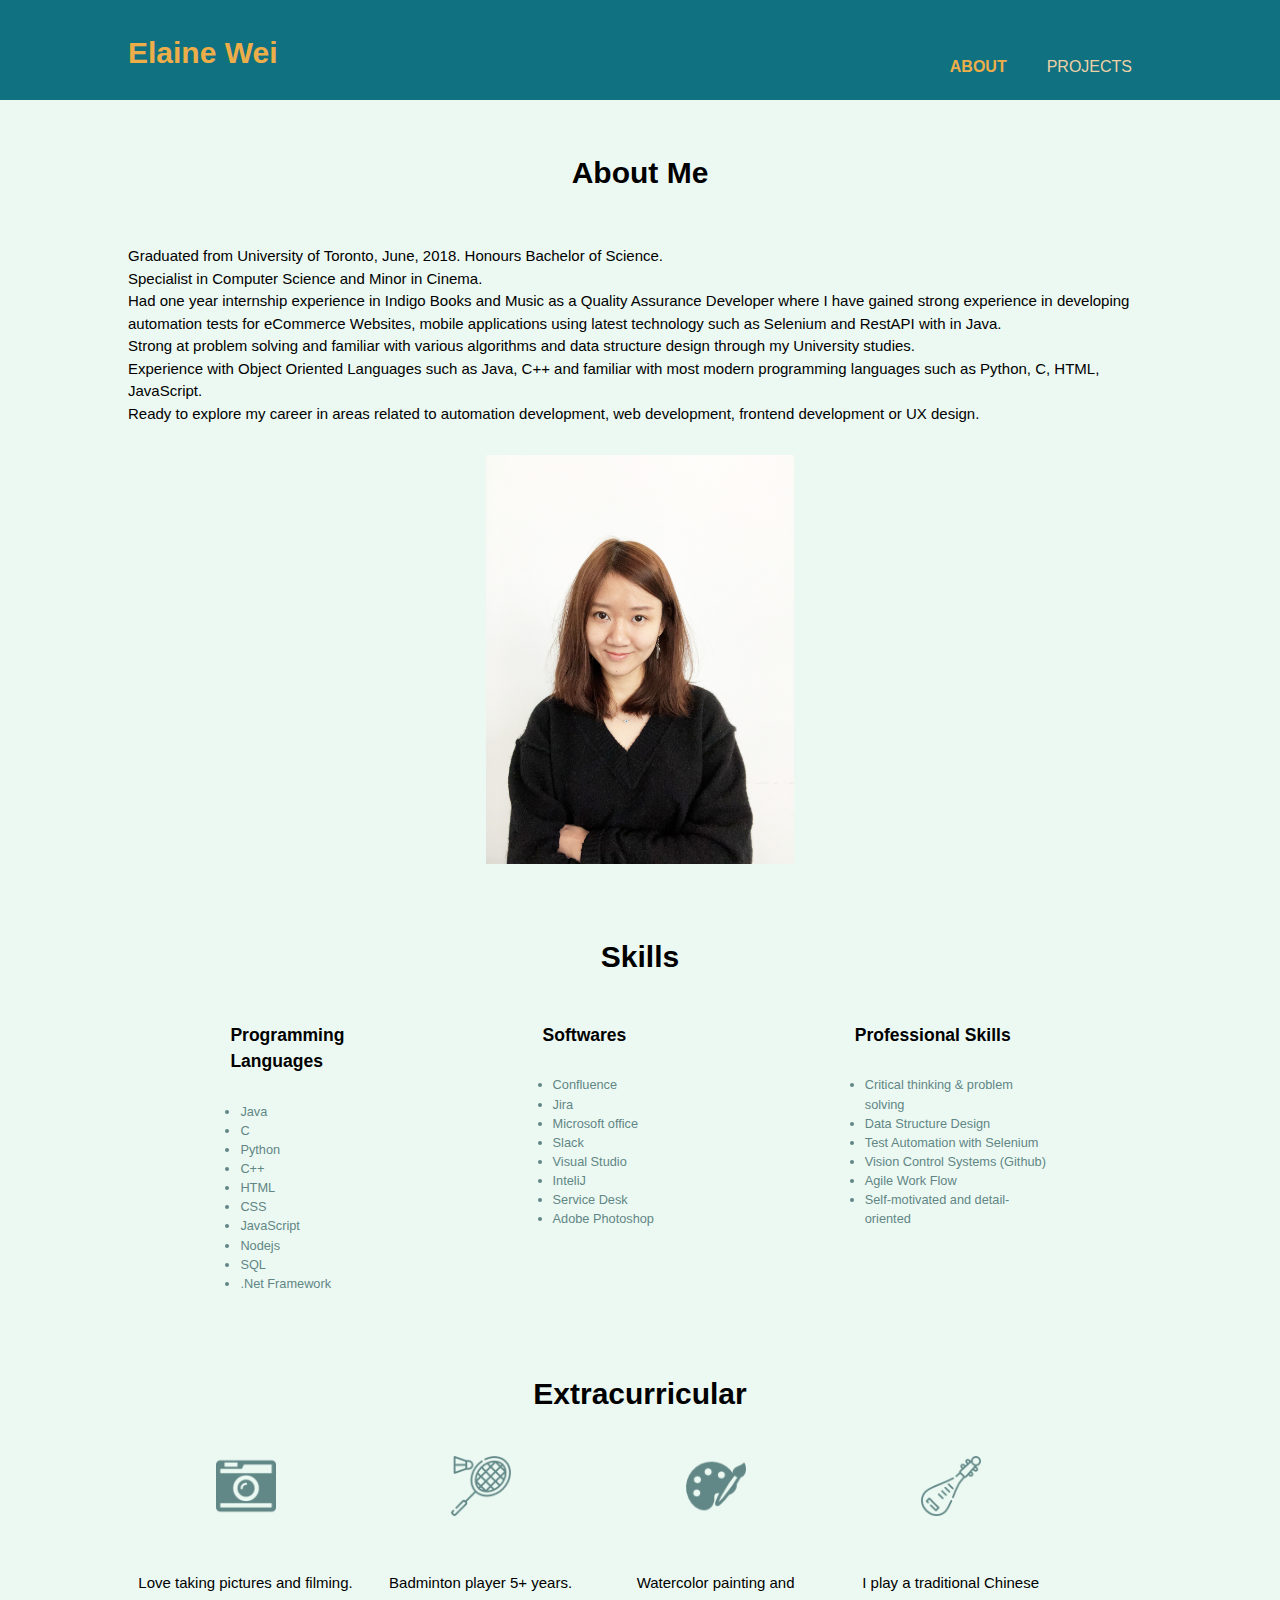
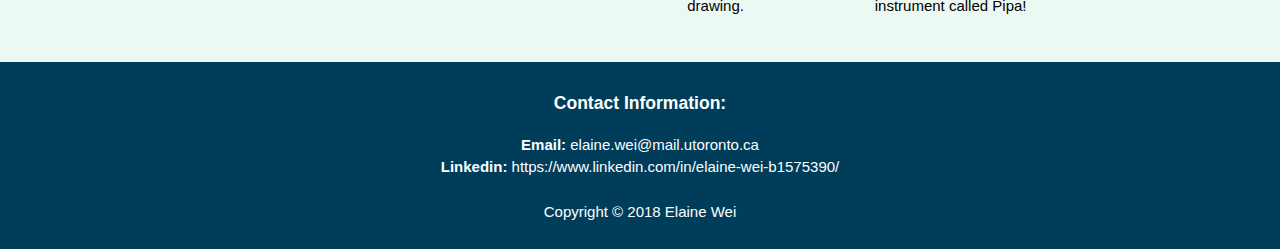
<file: index.html>
<!DOCTYPE html>
<html lang="en" dir="ltr">
  <head>
    <meta charset="utf-8">
    <meta name="viewport" content="width=device-width">
    <meta name="description" content="Professional web design">
    <meta name="author" content="Elaine Wei">
    <title>Elaine Wei | Welcome </title>
    <link rel="stylesheet" href="./css/style.css">
  </head>
  <body>
    <header>
      <div class="container">
        <div id="branding">
          <h1><span class="highlight">Elaine Wei </span></h1>
        </div>
        <nav>
          <ul>
            <li class="current"><a href="index.html">About</a></li>
            <li><a href="project.html">Projects</a></li>
          </ul>
        </nav>
      </div>
    </header>

    <section id="profile">
      <div class="container">
        <h1>About Me</h1>
        <p>Graduated from University of Toronto, June, 2018.  Honours Bachelor of Science.<br/>
        Specialist in Computer Science and Minor in Cinema.<br/>
        Had one year internship experience in Indigo Books and Music as a Quality Assurance Developer where I
        have gained strong experience in developing automation tests for eCommerce Websites, mobile applications using
        latest technology such as Selenium and RestAPI with in Java. </br>
        Strong at problem solving and familiar with various algorithms and data structure design through my University studies. </br>
        Experience with Object Oriented Languages such as Java, C++ and familiar with most modern programming languages such as Python, C, HTML, JavaScript. </br>
        Ready to explore my career in areas related to automation development, web development, frontend development or UX design. </br>
        </p>
        <img src="./img/mypicture.JPG">
      </div>
    </section>

    <section id="skills">
      <div class="container">
        <h1>Skills</h1>
        <div class="skill">
          <h3> Programming Languages </h3>
            <ul style="list-style-type:disc">
              <li> Java </li>
              <li> C </li>
              <li> Python </li>
              <li> C++ </li>
              <li> HTML </li>
              <li> CSS </li>
              <li> JavaScript </li>
              <li> Nodejs </li>
              <li> SQL </li>
              <li> .Net Framework </li>
            </ul>
        </div>
        <div class="skill">
          <h3> Softwares </h3>
            <ul style="list-style-type:disc">
              <li> Confluence </li>
              <li> Jira </li>
              <li> Microsoft office </li>
              <li> Slack </li>
              <li> Visual Studio </li>
              <li> InteliJ </li>
              <li> Service Desk </li>
              <li> Adobe Photoshop </li>
            </ul>
        </div>

        <div class="skill">
          <h3> Professional Skills  </h3>
            <ul style="list-style-type:disc">
              <li> Critical thinking & problem solving </li>
              <li> Data Structure Design </li>
              <li> Test Automation with Selenium </li>
              <li> Vision Control Systems (Github) </li>
              <li> Agile Work Flow </li>
              <li> Self-motivated and detail-oriented </li>
            </ul>
        </div>

      </div>
    </section>

    <section id="interests">
      <div class="container">
        <h1>Extracurricular</h1>
        <div class="interest">
          <img src="./img/camera.png">
          <p> Love taking pictures and filming. </p>
        </div>
        <div class="interest">
          <img src="./img/badminton.png">
          <p> Badminton player 5+ years. </p>
        </div>
        <div class="interest">
          <img src="./img/paint.png">
          <p> Watercolor painting and drawing. </p>
        </div>
        <div class="interest">
          <img src="./img/pipa.png">
          <p> I play a traditional Chinese instrument called Pipa! </p>
        </div>
        <p> <br/>
     </p>
      </div>
    </section>

    <footer>
      <h3> Contact Information: </h3>
      <p> <b>Email:</b> elaine.wei@mail.utoronto.ca <br/>
      <b>Linkedin:</b> https://www.linkedin.com/in/elaine-wei-b1575390/ <br/> <br/>
      Copyright &copy; 2018 Elaine Wei </p>
    </footer>



  </body>
</html>
</file>
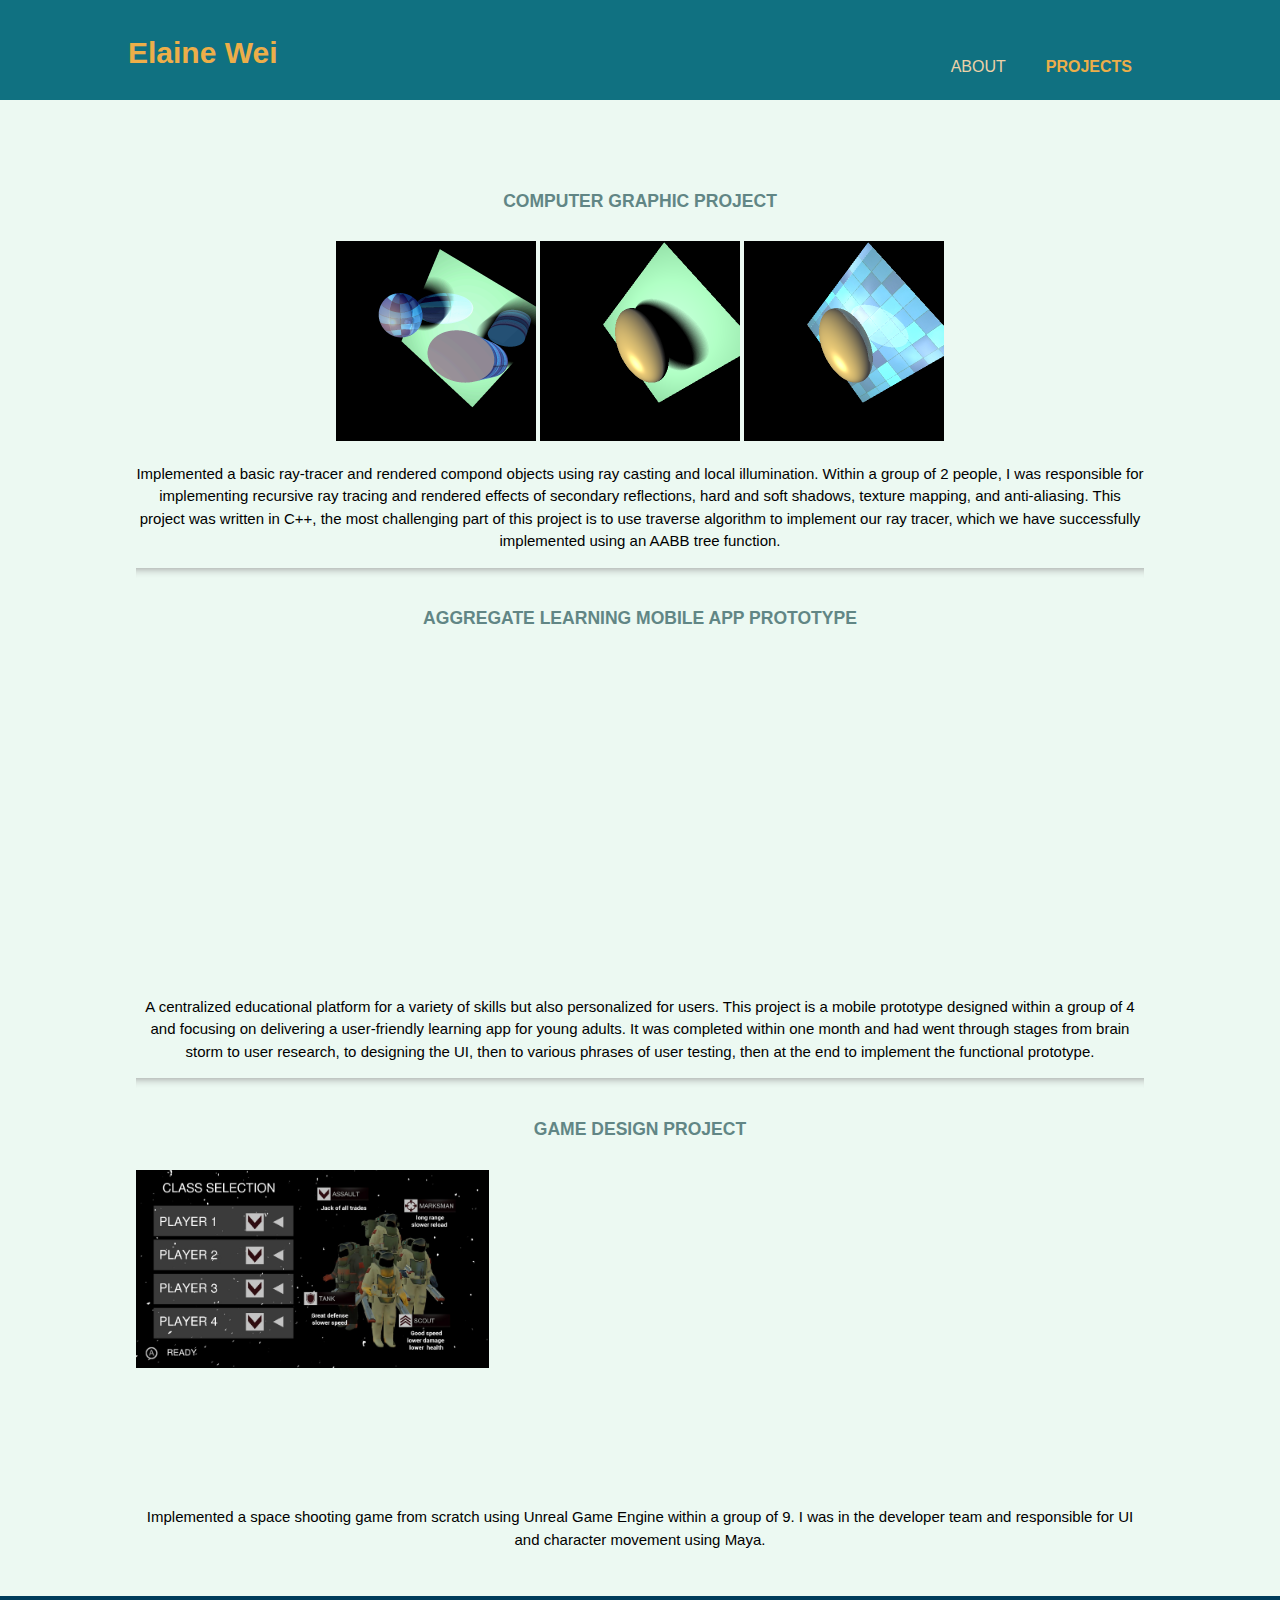
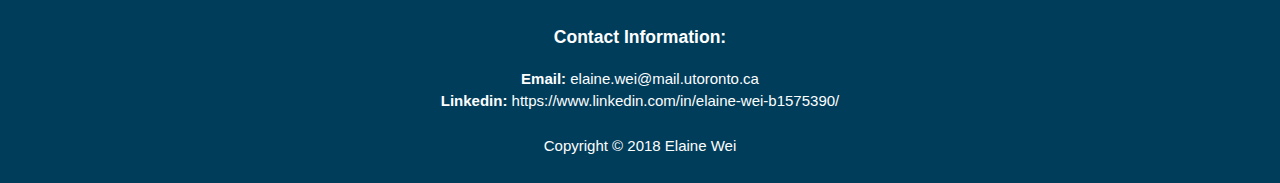
<file: project.html>
<!DOCTYPE html>
<html lang="en" dir="ltr">
  <head>
    <meta charset="utf-8">
    <meta name="viewport" content="width=device-width">
    <meta name="description" content="Professional web design">
    <meta name="author" content="Elaine Wei">
    <title>Elaine Wei | Projects </title>
    <link rel="stylesheet" href="./css/style.css">
  </head>
  <body>
    <header>
      <div class="container">
        <div id="branding">
          <h1><span class="highlight">Elaine Wei </span></h1>
        </div>
        <nav>
          <ul>
            <li><a href="index.html">About</a></li>
            <li class="current"><a href="project.html">Projects</a></li>
          </ul>
        </nav>
      </div>
    </header>

    <section id="boxes">
      <div class="container">
        <div class="box1">
          <h3>Computer Graphic Project</h3>
          <img src="./img/xray_html.bmp">
          <img src="./img/shadow.bmp">
          <img src="./img/texture.bmp">
          <p>Implemented a basic ray-tracer and rendered compond objects using ray casting and local illumination.
          Within a group of 2 people, I was responsible for implementing recursive ray tracing and rendered effects of secondary reflections,
          hard and soft shadows, texture mapping, and anti-aliasing.
          This project was written in C++, the most challenging part of this project is to use traverse algorithm
          to implement our ray tracer, which we have successfully implemented using an AABB tree function. <br/></p>
        </div> <hr>

        <div class="box2">
          <h3>Aggregate Learning Mobile App Prototype</h3>
          <iframe src="https://www.youtube.com/embed/7S8PAoaCR9I?ecver=1" allow="autoplay; encrypted-media" allowfullscreen></iframe>
          <p>A centralized educational platform for a variety of skills but also personalized for users.
          This project is a mobile prototype designed within a group of 4 and focusing on delivering a user-friendly
        learning app for young adults. It was completed within one month and had went through stages from brain storm
      to user research, to designing the UI, then to various phrases of user testing, then at the end to implement the functional prototype. </p>
        </div><hr>

        <div class="box3">
          <h3>Game Design Project</h3>
          <img src="./img/GameMenu.PNG">
          <iframe src="https://www.youtube.com/embed/YcJ8MsM5XpU" allow="autoplay; encrypted-media" allowfullscreen></iframe>
          <p> Implemented a space shooting game from scratch using Unreal Game Engine within a group of 9.
          I was in the developer team and responsible for UI and character movement using Maya. </p>
      </div>

    </div>
    </section>

    <footer>
      <h3> Contact Information: </h3>
      <p> <b>Email:</b> elaine.wei@mail.utoronto.ca <br/>
      <b>Linkedin:</b> https://www.linkedin.com/in/elaine-wei-b1575390/ <br/> <br/>
      Copyright &copy; 2018 Elaine Wei </p>
    </footer>



  </body>
</html>
</file>
<file: css/style.css>
body {
  font:15px/1.5 Arial, Helvetica, sans-serif;
  padding:0;
  margin:0;
  background-color: #ecf9f2;
}

/*Global*/
.container{
  width: 80%;
  margin: auto;
  overflow: hidden;
}

/*Header**/
header{
  background: #107181;
  color: #EDAE49;
  padding-top: 30px;
  min-height: 70px;
}

header a{
  color:#EDD2A8;
  text-decoration: none;
  text-transform: uppercase;
  font-size: 16px;
}

header li{
  float: left;
  display: inline;
  padding:0 20px 0 20px;
}

header #branding{
  float: left;
}

header #branding h1{
  margin: 0;
}

header nav{
  float:right;
  margin-top: 10px;
}

header .highlight, header .current a{
  color:#EDAE49;
  font-weight: bold;
}

header a:hover{
  color:#EDAE49;
  font-weight: bold;
}

/*Profile Pictur*/
#profile p, h1{
  margin-top: 50px;
  text-align: left;
}
#profile .container img{
    display: block;
    margin-left: auto;
    margin-right: auto;
    margin-top: 30px;
    margin-bottom: 20px;
    width: 30%;
}

/*SKills*/
#skills p, h1{
  margin-top: auto;
  text-align: center;
}

#skills .skill {
  float: left;
  width: 20%;
  text-align: left;
  padding: 5px;
  padding-left: 10%;
}

#skills ul {
  color: #618685;
  text-align: left;
  padding: 10px;
  font-family: Arial, Helvetica, sans-serif;
  font-size: 0.85em;
}

/*Interests*/
#interests p, h1{
  margin-top: 50px;
  text-align: center;
}

#interests img {
  padding-top: 10px;
  height: 60px;
  width: 60px;
}

#interests .interest {
  float: left;
  width: 21%;
  text-align: center;
  padding: 10px;
}

/*Project*/
#boxes {
  margin-top: 50px;
  float:center;
  text-align: center;
  padding:10px;
}

#boxes .box1 img{
  width:200px;
}

#boxes .box3 img{
  width: 35%;
  float: left;
  padding-bottom: 30px;
}

#boxes iframe {
  width: 560px;
  height: 315px;
  border: 0;

}

#boxes h3{
  color:  #618685;
  text-transform: uppercase;
  padding: 10px;
}

hr {
	height: 10px;
	border: 0;
	box-shadow: 0 10px 10px -10px #8c8b8b inset;
}

footer{
  padding: 10px;
  margin-top: 20px;
  background-color: #003D5B;
  text-align: center;
  color: #FDFEFE;
  bottom: 0;
}



@media only screen and (max-width: 600px) {
  header nav{
    float:left;
    margin-top: 5px;
    text-align: inherit;
    padding-bottom: 10px;
  }

  header #branding{
    float: none;
  }

  body {
    font-size: 12px;
  }

  header li {
    padding:auto;
  }

  #profile p{
    margin-top: auto;
  }

  #profile .container img {
    width: 50%;
  }

  #skills .skill {
    width: 20%;
    padding: 15px;
  }

  #skills h3 {
    font-size: 12px;
  }

  #interests p {
    display: none;
  }

  #interests .interest {
    width: 16%;
  }

  #interests img {
    height: 35px;
    width: 35px;
  }

  #boxes {
    margin-top: auto;
  }

  #boxes iframe{
    width: 290px;
    height: 200px;
  }

  #boxes .box3 img {
    width: 85%;
    float: center;
    padding-left: 8%;
  }

  footer {
    font-size: 12px;
  }
}
</file>
